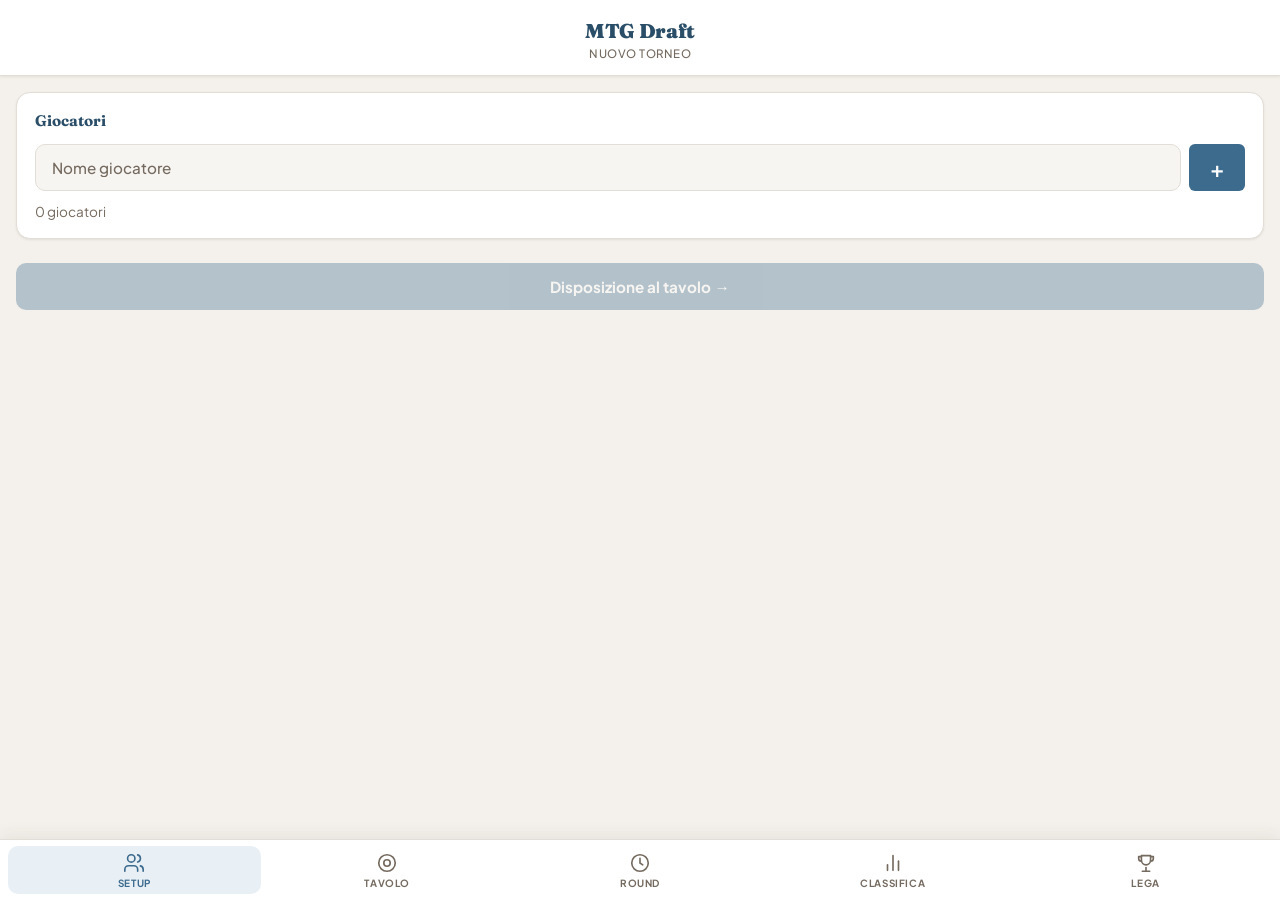
<file: index.html>
<!DOCTYPE html>
<html lang="it">
<head>
<meta charset="UTF-8">
<meta name="viewport" content="width=device-width, initial-scale=1.0, viewport-fit=cover">
<title>MTG Draft Swiss</title>
<link rel="manifest" href="manifest.json">
<meta name="theme-color" content="#3d6b8e">
<meta name="apple-mobile-web-app-capable" content="yes">
<meta name="apple-mobile-web-app-status-bar-style" content="default">
<meta name="apple-mobile-web-app-title" content="MTG Draft">
<link rel="apple-touch-icon" href="icon-192.png">
<link rel="icon" type="image/svg+xml" href="icon.svg">
<link rel="stylesheet" href="css/app.css">
</head>
<body>

<div class="header">
  <h1>MTG Draft</h1>
  <div class="header-sub" id="headerSub">Nuovo torneo</div>
</div>

<div class="nav">
  <button class="nav-btn active" data-tab="setup"><svg viewBox="0 0 24 24" aria-hidden="true"><path d="M16 21v-2a4 4 0 0 0-4-4H6a4 4 0 0 0-4 4v2"/><circle cx="9" cy="7" r="4"/><path d="M22 21v-2a4 4 0 0 0-3-3.87"/><path d="M16 3.13a4 4 0 0 1 0 7.75"/></svg>Setup</button>
  <button class="nav-btn" data-tab="draft"><svg viewBox="0 0 24 24" aria-hidden="true"><circle cx="12" cy="12" r="9"/><circle cx="12" cy="12" r="3.5"/></svg>Tavolo</button>
  <button class="nav-btn" data-tab="round"><svg viewBox="0 0 24 24" aria-hidden="true"><circle cx="12" cy="12" r="9"/><path d="M12 7v5l3 2"/></svg>Round</button>
  <button class="nav-btn" data-tab="standings"><svg viewBox="0 0 24 24" aria-hidden="true"><path d="M18 20V10"/><path d="M12 20V4"/><path d="M6 20v-6"/></svg>Classifica</button>
  <button class="nav-btn" data-tab="league"><svg viewBox="0 0 24 24" aria-hidden="true"><path d="M8 21h8"/><path d="M12 17v4"/><path d="M7 4h10v5a5 5 0 0 1-10 0V4z"/><path d="M17 5h3v2a3 3 0 0 1-3 3"/><path d="M7 5H4v2a3 3 0 0 0 3 3"/></svg>Lega</button>
</div>

<div class="status hidden" id="statusBar"></div>

<!-- Torneo in diretta da un altro telefono: sopra tutte le schermate -->
<div class="live-strip" id="liveBanner"></div>

<!-- SETUP -->
<div class="screen active" id="screen-setup">
  <div id="setupState"></div>
  <div class="card">
    <div class="card-title">Giocatori</div>
    <div style="display:flex;gap:8px;" id="addPlayerRow">
      <input type="text" id="playerInput" placeholder="Nome giocatore" autocomplete="off" maxlength="40" aria-label="Nome giocatore" />
      <button class="btn btn-primary btn-sm btn-add" onclick="addPlayer()" aria-label="Aggiungi giocatore">+</button>
    </div>
    <div id="rosterChips"></div>
    <div id="playerList" class="mt"></div>
    <div class="mt text-sm text-dim" id="playerCount">0 giocatori</div>
  </div>
  <button class="btn btn-primary mt" id="goToSeatingBtn" onclick="goToSeating()" disabled>Disposizione al tavolo →</button>
</div>

<!-- DRAFT -->
<div class="screen" id="screen-draft">
  <div class="card">
    <div class="flex-between mb">
      <div class="card-title" style="margin:0;">Ordine al tavolo</div>
      <button class="btn btn-secondary btn-sm" id="reshuffleBtn" onclick="reshuffleDraft()">Rimescola</button>
    </div>
    <div class="text-xs text-dim mb" id="seatHint">Usa le frecce per spostare i giocatori. Al round 1 si scontrano i lati opposti.</div>
    <div id="seatList"></div>
  </div>
  <div class="card" style="overflow:visible;">
    <div class="card-title">Vista tavolo</div>
    <div id="draftVisual"></div>
  </div>
  <div class="card">
    <div class="card-title" id="previewTitle">Accoppiamenti Round 1</div>
    <div id="pairingPreview"></div>
  </div>
  <button class="btn btn-primary mt" id="startBtn" onclick="handleStart()">Inizia torneo</button>
</div>

<!-- ROUND -->
<div class="screen" id="screen-round">
  <div id="roundContent" class="swipe-area"></div>
</div>

<!-- STANDINGS -->
<div class="screen" id="screen-standings">
  <div id="standingsContent"></div>
</div>

<!-- LEGA -->
<div class="screen" id="screen-league">
  <div id="leagueContent"></div>
  <input type="file" id="importFile" accept="application/json,.json" class="hidden" onchange="importLeagueFile(this)">
</div>

<!-- MODAL -->
<div class="modal-overlay" id="modal">
  <div class="modal" role="dialog" aria-modal="true" aria-labelledby="modalTitle" aria-describedby="modalText">
    <h3 id="modalTitle"></h3>
    <p id="modalText"></p>
    <div id="modalBody"></div>
    <div class="btn-row" id="modalButtons">
      <button class="btn btn-secondary btn-sm" onclick="closeModal()">Annulla</button>
      <button class="btn btn-danger btn-sm" id="modalConfirm">Conferma</button>
    </div>
  </div>
</div>

<!-- ANNOUNCE PAIRINGS -->
<div class="announce-overlay" id="announceOverlay" role="dialog" aria-modal="true" aria-label="Annuncio accoppiamenti">
  <div id="announceContent"></div>
  <div class="announce-actions">
    <button class="btn btn-sm" onclick="copyPairings()">📋 Copia</button>
    <button class="btn btn-sm" onclick="closeAnnounce()">Chiudi</button>
  </div>
</div>

<!-- APP APERTA IN UN'ALTRA FINESTRA (main.js) -->
<div class="modal-overlay instance-overlay" id="instanceOverlay">
  <div class="modal" role="alertdialog" aria-modal="true" aria-labelledby="instanceTitle" aria-describedby="instanceText">
    <h3 id="instanceTitle">App aperta in un'altra finestra</h3>
    <p id="instanceText">L'app è stata aperta altrove su questo telefono (un'altra scheda, il browser o l'app installata). Per non sovrascrivere i dati, qui si ferma.</p>
    <button class="btn btn-primary" onclick="reloadApp()">Usa qui</button>
  </div>
</div>

<!-- UPDATE BANNER -->
<div class="update-banner" id="updateBanner">
  <span>Nuova versione disponibile</span>
  <button onclick="reloadApp()">Aggiorna</button>
</div>

<div class="toast" id="toast" role="status" aria-live="polite"></div>

<script src="js/config.js"></script>
<script src="js/tournament.js"></script>
<script src="js/league.js"></script>
<script src="js/sync.js"></script>
<script src="js/league-ui.js"></script>
<script src="js/live.js"></script>
<script src="js/admin.js"></script>
<script src="js/main.js"></script>
</body>
</html>
</file>
<file: css/app.css>
@font-face {
  font-family: 'Plus Jakarta Sans';
  font-style: normal;
  font-weight: 200 800;
  font-display: swap;
  src: url('../fonts/plus-jakarta-sans.woff2') format('woff2');
}
@font-face {
  font-family: 'Fraunces';
  font-style: normal;
  font-weight: 100 900;
  font-display: swap;
  src: url('../fonts/fraunces.woff2') format('woff2');
}
:root {
  --bg: #f4f1ec;
  --bg-warm: #ebe7e0;
  --bg-card: #ffffff;
  --bg-input: #f7f5f2;
  --border: #e2ddd6;
  --border-focus: #b8b0a4;
  --shadow-sm: 0 1px 3px rgba(60,50,40,0.06), 0 1px 2px rgba(60,50,40,0.04);
  --shadow-md: 0 4px 12px rgba(60,50,40,0.08), 0 2px 4px rgba(60,50,40,0.04);
  --shadow-lg: 0 8px 24px rgba(60,50,40,0.1);

  --text: #2c2520;
  --text-mid: #6b6058;
  --text-dim: #756a5f;
  --text-bright: #1a1510;

  --accent: #3d6b8e;
  --accent-light: #e8f0f6;
  --accent-dark: #2a4d68;

  --warm: #c4793c;
  --warm-light: #faf0e6;
  --warm-bg: #f0dcc8;

  --green: #3a8a5c;
  --green-light: #e6f5ec;
  --red: #c0453a;
  --red-light: #fce8e6;

  --radius: 14px;
  --radius-sm: 10px;
  --radius-xs: 6px;
}
* { margin: 0; padding: 0; box-sizing: border-box; -webkit-tap-highlight-color: transparent; }
button, select, input { touch-action: manipulation; }
body {
  font-family: 'Plus Jakarta Sans', -apple-system, sans-serif;
  background: var(--bg);
  color: var(--text);
  min-height: 100dvh;
  overflow-x: hidden;
  -webkit-font-smoothing: antialiased;
}

/* ── Header ── */
.header {
  background: var(--bg-card);
  border-bottom: 1px solid var(--border);
  padding: calc(18px + env(safe-area-inset-top, 0px)) 20px 14px;
  text-align: center;
  position: sticky; top: 0; z-index: 100;
  box-shadow: var(--shadow-sm);
}
.header h1 {
  font-family: 'Fraunces', serif;
  font-weight: 900;
  font-size: 1.25rem;
  color: var(--accent-dark);
  letter-spacing: -0.3px;
}
.header-sub {
  font-size: 0.72rem;
  color: var(--text-dim);
  margin-top: 3px;
  font-weight: 500;
  letter-spacing: 0.5px;
  text-transform: uppercase;
}

/* ── Nav (bottom bar) ── */
.nav {
  display: flex;
  position: fixed; bottom: 0; left: 0; right: 0; z-index: 150;
  background: var(--bg-card);
  border-top: 1px solid var(--border);
  padding: 6px 8px calc(6px + env(safe-area-inset-bottom, 0px));
  box-shadow: 0 -4px 16px rgba(60,50,40,0.07);
}
.nav-btn {
  flex: 1; padding: 6px 4px 4px;
  display: flex; flex-direction: column; align-items: center; gap: 3px;
  background: none; border: none;
  color: var(--text-dim);
  font-family: 'Plus Jakarta Sans', sans-serif;
  font-size: 0.62rem; font-weight: 700;
  text-transform: uppercase; letter-spacing: 0.6px;
  cursor: pointer; border-radius: var(--radius-sm);
  transition: color 0.25s, background 0.25s;
  min-height: 48px;
}
.nav-btn svg { width: 22px; height: 22px; stroke: currentColor; fill: none; stroke-width: 1.8; stroke-linecap: round; stroke-linejoin: round; }
.nav-btn.active { color: var(--accent); background: var(--accent-light); }
.nav-btn:active { transform: scale(0.95); }

/* ── Screens ── */
.screen {
  display: none; padding: 16px;
  padding-bottom: calc(96px + env(safe-area-inset-bottom, 0px));
  animation: screenIn 0.3s ease;
}
.screen.active { display: block; }
@keyframes screenIn {
  from { opacity: 0; transform: translateY(6px); }
  to { opacity: 1; transform: translateY(0); }
}

/* ── Cards ── */
.card {
  background: var(--bg-card);
  border: 1px solid var(--border);
  border-radius: var(--radius);
  padding: 18px;
  margin-bottom: 12px;
  box-shadow: var(--shadow-sm);
  animation: cardIn 0.35s ease;
}
@keyframes cardIn {
  from { opacity: 0; transform: translateY(10px) scale(0.98); }
  to { opacity: 1; transform: translateY(0) scale(1); }
}
.card-title {
  font-family: 'Fraunces', serif;
  font-weight: 700;
  font-size: 0.95rem;
  color: var(--accent-dark);
  margin-bottom: 14px;
}

/* ── Buttons ── */
.btn {
  display: inline-flex; align-items: center; justify-content: center; gap: 8px;
  padding: 14px 24px; border: none; border-radius: var(--radius-sm);
  font-family: 'Plus Jakarta Sans', sans-serif;
  font-size: 0.95rem; font-weight: 700;
  cursor: pointer;
  transition: all 0.2s cubic-bezier(0.2,0,0,1);
  width: 100%; touch-action: manipulation;
  position: relative; overflow: hidden;
}
.btn::after {
  content: ''; position: absolute; inset: 0;
  background: rgba(255,255,255,0); transition: background 0.2s;
}
.btn:active::after { background: rgba(0,0,0,0.08); }
.btn:active { transform: scale(0.975); }
.btn-primary { background: var(--accent); color: #fff; }
.btn-primary:disabled { opacity: 0.35; cursor: not-allowed; transform: none; }
.btn-danger { background: var(--red); color: #fff; }
.btn-secondary { background: var(--bg-input); color: var(--text); border: 1px solid var(--border); }
.btn-secondary:disabled { opacity: 0.35; cursor: default; transform: none; }
.btn-sm { padding: 8px 14px; font-size: 0.82rem; width: auto; border-radius: var(--radius-xs); min-height: 44px; }
.btn-row { display: flex; gap: 8px; margin-top: 12px; }
.btn-add { width: auto; min-width: 56px; font-size: 1.4rem; font-weight: 600; }
.btn-row .btn { flex: 1; }

/* ── Inputs ── */
input[type="text"], input[type="url"], input[type="password"] {
  width: 100%; padding: 13px 16px;
  background: var(--bg-input); border: 1.5px solid var(--border);
  border-radius: var(--radius-sm); color: var(--text);
  font-family: 'Plus Jakarta Sans', sans-serif; font-size: 0.95rem; font-weight: 500;
  outline: none; transition: border-color 0.2s, box-shadow 0.2s;
}
input:focus { border-color: var(--accent); box-shadow: 0 0 0 3px var(--accent-light); }
input::placeholder { color: var(--text-dim); }

/* ── Player list ── */
.player-item {
  display: flex; align-items: center;
  padding: 11px 14px; gap: 12px;
  border-radius: var(--radius-sm);
  transition: background 0.15s;
}
.player-item:not(:last-child) { border-bottom: 1px solid var(--border); }
.player-num {
  font-size: 0.75rem; font-weight: 700; color: var(--text-dim);
  min-width: 22px; text-align: center;
}
.player-name { flex: 1; font-weight: 600; font-size: 0.95rem; min-width: 0; overflow: hidden; text-overflow: ellipsis; white-space: nowrap; }
.player-remove {
  background: var(--red-light); border: none; color: var(--red);
  font-size: 1rem; cursor: pointer; line-height: 1;
  border-radius: var(--radius-xs); font-weight: 700;
  transition: all 0.15s;
  min-width: 44px; min-height: 44px;
  display: inline-flex; align-items: center; justify-content: center;
  padding: 0 12px;
}
.player-remove:active { background: var(--red); color: #fff; }
/* Neutro finché non lo tocchi: otto riquadri rossi in fila pesavano più dei nomi */
.player-remove { background: transparent; color: var(--text-dim); }
.player-remove:hover { background: var(--red-light); color: var(--red); }
/* Torneo avviato: la lista giocatori resta visibile ma non si tocca */
.player-remove:disabled { display: none; }

/* ── Seat list ── */
.seat-item {
  display: flex; align-items: center;
  padding: 10px 12px; gap: 10px;
  border-radius: var(--radius-sm);
}
.seat-item:not(:last-child) { border-bottom: 1px solid var(--border); }
.seat-num {
  width: 30px; height: 30px; border-radius: 50%;
  background: var(--accent); color: #fff;
  font-weight: 800; font-size: 0.8rem;
  display: flex; align-items: center; justify-content: center; flex-shrink: 0;
}
.seat-name { flex: 1; font-weight: 600; font-size: 0.95rem; min-width: 0; overflow: hidden; text-overflow: ellipsis; white-space: nowrap; }
.seat-arrows { display: flex; gap: 6px; }
.seat-arrow-btn {
  background: var(--bg-input); border: 1px solid var(--border);
  color: var(--text-mid); min-width: 44px; min-height: 44px;
  border-radius: var(--radius-xs); cursor: pointer; font-size: 0.85rem;
  display: flex; align-items: center; justify-content: center;
  font-weight: 700; transition: all 0.15s;
}
.seat-arrow-btn:active { background: var(--accent); color: #fff; border-color: var(--accent); }
.seat-arrow-btn:disabled { opacity: 0.15; cursor: default; }

/* ── Draft visual ── */
.draft-table { position: relative; margin: 16px auto; overflow: visible; }
.draft-seat { position: absolute; width: 80px; text-align: center; transform: translate(-50%, -50%); }
.draft-seat-num {
  width: 32px; height: 32px; border-radius: 50%;
  background: var(--accent); color: #fff;
  font-weight: 800; font-size: 0.8rem;
  display: inline-flex; align-items: center; justify-content: center;
  margin-bottom: 4px; box-shadow: var(--shadow-sm);
}
.draft-seat-name { font-size: 0.73rem; color: var(--text); line-height: 1.25; word-break: break-word; font-weight: 600; }
.draft-table-center {
  position: absolute; top: 50%; left: 50%;
  transform: translate(-50%, -50%);
  width: 68px; height: 68px; border-radius: 50%;
  border: 2px dashed var(--border);
  display: flex; align-items: center; justify-content: center;
  font-size: 0.6rem; color: var(--text-dim); font-weight: 700;
  text-transform: uppercase; letter-spacing: 1.5px;
}

/* Tavolo lungo (molti giocatori): due file di posti ai lati, nomi verso l'esterno */
.long-table { display: grid; grid-template-columns: minmax(0, 1fr) 28px minmax(0, 1fr); column-gap: 6px; row-gap: 6px; margin: 8px 0; }
.long-table-top {
  grid-column: 2; border: 2px dashed var(--border); border-radius: var(--radius-sm);
  display: flex; align-items: center; justify-content: center;
  writing-mode: vertical-rl; font-size: 0.6rem; color: var(--text-dim); font-weight: 700;
  text-transform: uppercase; letter-spacing: 1.5px;
}
.lt-seat { display: flex; align-items: center; gap: 6px; min-height: 34px; min-width: 0; }
.lt-seat.left { grid-column: 1; flex-direction: row-reverse; text-align: right; }
.lt-seat.right { grid-column: 3; }
.lt-seat .draft-seat-num { margin-bottom: 0; flex: none; }
.lt-name { font-size: 0.73rem; font-weight: 600; line-height: 1.25; min-width: 0; overflow-wrap: break-word; }

/* ── Pairing preview ── */
.vs-line { display: flex; align-items: center; gap: 10px; padding: 5px 0; }
.vs-label {
  color: var(--accent); font-weight: 800; font-size: 0.7rem;
  min-width: 22px; text-align: center;
  background: var(--accent-light); padding: 2px 6px; border-radius: var(--radius-xs);
}
.vs-names { color: var(--text); font-weight: 600; font-size: 0.88rem; }

/* ── Match cards ── */
.match-card {
  background: var(--bg-card); border: 1.5px solid var(--border);
  border-radius: var(--radius); margin-bottom: 10px; overflow: hidden;
  box-shadow: var(--shadow-sm);
  transition: border-color 0.4s, box-shadow 0.4s, transform 0.2s;
}
.match-card.bye { background: var(--warm-light); border-color: var(--warm-bg); opacity: 0.85; }
.match-card.rest { background: var(--bg-input); border-style: dashed; opacity: 0.6; }
.match-card.forfeit { background: var(--red-light); border-color: #e8c4c1; opacity: 0.7; }
.match-card.flash-scored {
  animation: flashScore 1.2s ease forwards;
}
@keyframes flashScore {
  0% { border-color: var(--green); box-shadow: 0 0 20px rgba(58,138,92,0.2); transform: scale(1.01); }
  100% { border-color: var(--border); box-shadow: var(--shadow-sm); transform: scale(1); }
}
.match-header {
  display: flex; justify-content: space-between; align-items: center;
  padding: 10px 16px;
  background: var(--bg-input);
  font-size: 0.72rem; color: var(--text-dim);
  font-weight: 700; text-transform: uppercase; letter-spacing: 0.8px;
  border-bottom: 1px solid var(--border);
}
.match-status-done { color: var(--green); }
.match-status-forfeit { color: var(--red); }
.match-players { display: flex; align-items: center; padding: 14px 16px; gap: 10px; }
.match-player {
  flex: 1; text-align: center; font-weight: 700; font-size: 0.95rem;
  transition: color 0.3s;
}
.match-player.winner { color: var(--accent-dark); }
.match-player.winner::after { content: " ✓"; color: var(--green); }
.match-player.loser { color: var(--text-dim); font-weight: 600; }
.match-player.dropped { color: var(--text-dim); text-decoration: line-through; }
.match-vs {
  font-size: 0.65rem; color: var(--text-dim); font-weight: 800;
  text-transform: uppercase; letter-spacing: 1px;
  background: var(--bg-input); padding: 4px 8px; border-radius: var(--radius-xs);
}
.match-score-btns {
  display: flex; gap: 7px; padding: 4px 16px 14px;
  flex-wrap: wrap; justify-content: center;
}
.score-btn {
  padding: 11px 14px; background: var(--bg-input);
  border: 1.5px solid var(--border); border-radius: var(--radius-sm);
  color: var(--text); font-family: 'Plus Jakarta Sans', sans-serif;
  font-size: 0.88rem; font-weight: 700; cursor: pointer;
  transition: all 0.15s; min-width: 50px; text-align: center;
}
.score-btn:active { transform: scale(0.93); background: var(--accent-light); border-color: var(--accent); }
.score-btn.draw-btn { font-size: 0.78rem; color: var(--text-dim); border-style: dashed; }
/* I quattro risultati più ID su una riga: altrimenti ID va a capo da solo */
.match-score-btns.main { flex-wrap: nowrap; gap: 6px; }
.match-score-btns.main .score-btn { flex: 1 1 0; min-width: 0; padding-left: 2px; padding-right: 2px; }
.drop-row { display: flex; gap: 8px; }
.drop-more > summary { list-style: none; cursor: pointer; min-height: 40px; display: flex; align-items: center; justify-content: center; font-size: 0.8rem; font-weight: 600; color: var(--text-dim); }
.drop-more > summary::-webkit-details-marker { display: none; }
.drop-more > summary::after { content: ' \25BE'; margin-left: 6px; font-size: 0.7rem; }
.drop-more[open] > summary::after { content: ' \25B4'; }
.drop-more > summary:focus-visible { outline: 2px solid var(--accent); outline-offset: 2px; border-radius: var(--radius-xs); }
/* Setup e Round: stato del torneo con le azioni (Nuovo torneo, Vai al round) */
.setup-state { border-color: var(--accent); }
.drop-row select { flex: 1; min-width: 0; }
.drop-row .btn { flex: none; }
.more-results { margin: 0 16px 10px; }
.more-results > summary {
  display: flex; align-items: center; justify-content: center;
  min-height: 44px; padding: 6px 8px;
  font-size: 0.78rem; font-weight: 600; color: var(--text-dim);
  cursor: pointer; list-style: none; user-select: none;
  border-top: 1px dashed var(--border);
}
.more-results > summary::-webkit-details-marker { display: none; }
.more-results > summary::after { content: ' \25BE'; margin-left: 6px; font-size: 0.7rem; }
.more-results[open] > summary::after { content: ' \25B4'; }
.more-results > summary:focus-visible { outline: 2px solid var(--accent); outline-offset: 2px; border-radius: var(--radius-xs); }
.more-results .match-score-btns { padding-top: 4px; }
.score-info-btn {
  background: none; border: 1px solid var(--border); cursor: pointer;
  color: var(--text-dim); font-size: 0.85rem; font-weight: 700;
  padding: 0; margin-left: 8px;
  border-radius: 50%; display: inline-flex;
  align-items: center; justify-content: center;
  width: 22px; height: 22px; line-height: 1;
}
.score-info-btn:active { background: var(--accent-light); color: var(--accent-dark); border-color: var(--accent); }
.score-info-btn:focus-visible { outline: 2px solid var(--accent); outline-offset: 2px; }
.score-btn.win-btn {
  flex: 1; padding: 14px 10px; font-size: 0.95rem;
  background: var(--accent-light); border-color: var(--accent);
  color: var(--accent-dark);
}
.score-btn.win-btn:active { background: var(--accent); color: #fff; }
.match-result-display {
  text-align: center; padding: 10px 16px 14px;
  font-size: 1.05rem; font-weight: 800; color: var(--accent-dark);
  cursor: pointer; transition: opacity 0.15s;
}
.match-result-display:active { opacity: 0.6; }
.match-result-display span {
  font-size: 0.68rem; color: var(--text-dim); display: block;
  font-weight: 500; margin-top: 2px;
}

/* ── Timer ── */
.timer-display {
  font-family: 'Fraunces', serif; font-weight: 900;
  font-size: 2.2rem; color: var(--text-bright);
  letter-spacing: 1px; margin: 6px 0;
  transition: color 0.3s;
}
.timer-display.warning { color: var(--red); animation: timerPulse 1.2s infinite; }
@keyframes timerPulse { 0%,100% { opacity: 1; } 50% { opacity: 0.5; } }

/* ── Standings ── */
.standings-table { width: 100%; border-collapse: collapse; font-size: 0.82rem; }
.standings-table th {
  text-align: left; padding: 10px 5px;
  border-bottom: 2px solid var(--accent);
  color: var(--accent-dark); font-size: 0.68rem; font-weight: 800;
  text-transform: uppercase; letter-spacing: 0.8px; white-space: nowrap;
}
.standings-table td {
  padding: 10px 5px; border-bottom: 1px solid var(--border); vertical-align: middle; white-space: nowrap;
}
.standings-table.swiss-table { font-size: 0.75rem; }
.standings-table.swiss-table th { padding: 8px 4px; font-size: 0.62rem; letter-spacing: 0.5px; }
.standings-table.swiss-table td { padding: 9px 4px; white-space: nowrap; }
.standings-table tbody tr {
  transition: background 0.15s; cursor: pointer;
}
.standings-table tbody tr:active { background: var(--accent-light); }
.standings-table tr.dropped td { color: var(--text-dim); text-decoration: line-through; }
.standings-rank { font-weight: 800; color: var(--accent); font-size: 0.9rem; }
.standings-name { font-weight: 700; }
/* Nomi lunghi: la colonna nome prende lo spazio rimasto e si tronca, così record, Pts e Δ restano sempre visibili */
.standings-table td.standings-name { width: 100%; max-width: 0; overflow: hidden; text-overflow: ellipsis; }
.standings-table td.detail-cell { white-space: normal; }
.standings-record { font-weight: 800; color: var(--text-bright); }

/* ── Player detail ── */
.player-detail {
  background: var(--bg-input); padding: 10px 14px;
  border-top: 1px solid var(--border);
  animation: detailIn 0.25s ease;
}
@keyframes detailIn { from { opacity: 0; max-height: 0; } to { opacity: 1; max-height: 400px; } }
.player-detail-match {
  display: flex; justify-content: space-between;
  padding: 6px 0; font-size: 0.8rem;
  border-bottom: 1px solid var(--border);
}
.player-detail-match:last-child { border-bottom: none; }

/* ── Status ── */
.status {
  padding: 10px 16px; text-align: center;
  font-size: 0.8rem; font-weight: 700;
  letter-spacing: 0.3px;
  border-bottom: 1px solid var(--border);
}
.status-active { background: var(--green-light); color: var(--green); }
.status-ended { background: var(--warm-light); color: var(--warm); }

/* ── Modal ── */
.modal-overlay {
  display: none; position: fixed;
  top: 0; left: 0; right: 0; bottom: 0;
  background: rgba(44,37,32,0.4);
  backdrop-filter: blur(6px); -webkit-backdrop-filter: blur(6px);
  z-index: 200;
  align-items: center; justify-content: center; padding: 20px;
  animation: modalBgIn 0.25s ease;
}
@keyframes modalBgIn { from { opacity: 0; } to { opacity: 1; } }
.modal-overlay.active { display: flex; }
/* Sopra tutto, anche annuncio e coriandoli: questa finestra è ferma */
.instance-overlay { z-index: 600; }
.modal {
  background: var(--bg-card); border: 1px solid var(--border);
  border-radius: var(--radius); padding: 28px;
  max-width: 360px; width: 100%;
  max-height: calc(100dvh - 40px); overflow-y: auto; overscroll-behavior: contain;
  box-shadow: var(--shadow-lg);
  animation: modalIn 0.3s cubic-bezier(0.2,0,0,1);
}
@keyframes modalIn { from { opacity: 0; transform: scale(0.92) translateY(10px); } to { opacity: 1; transform: scale(1) translateY(0); } }
.modal h3 { font-family: 'Fraunces', serif; font-weight: 700; color: var(--accent-dark); margin-bottom: 10px; font-size: 1.05rem; }
.modal p { font-size: 0.88rem; color: var(--text-mid); margin-bottom: 18px; line-height: 1.5; }

.mode-choice-btn {
  padding: 16px; background: var(--bg-input); border: 1.5px solid var(--border);
  border-radius: var(--radius-sm); color: var(--text);
  font-family: 'Plus Jakarta Sans', sans-serif; cursor: pointer;
  width: 100%; text-align: left; margin-bottom: 8px;
  transition: all 0.2s;
}
.mode-choice-btn:active { border-color: var(--accent); background: var(--accent-light); transform: scale(0.98); }
.mode-choice-btn strong { display: block; font-size: 0.95rem; margin-bottom: 4px; color: var(--text-bright); font-weight: 700; }
.mode-choice-btn .desc { font-size: 0.78rem; color: var(--text-dim); }

/* ── Mode badge ── */
.mode-badge {
  display: inline-block; padding: 3px 8px; border-radius: var(--radius-xs);
  font-size: 0.6rem; font-weight: 800; text-transform: uppercase;
  letter-spacing: 0.8px; margin-left: 6px; vertical-align: middle;
  font-family: 'Plus Jakarta Sans', sans-serif; /* dentro i titoli non deve prendere il serif */
}
.mode-badge.swiss { background: var(--accent-light); color: var(--accent-dark); }
.mode-badge.rr { background: var(--warm-light); color: var(--warm); }

/* ── Share ── */
.share-btn {
  background: var(--accent); color: #fff; border: none;
  border-radius: var(--radius-sm); padding: 13px 20px;
  font-family: 'Plus Jakarta Sans', sans-serif;
  font-size: 0.9rem; font-weight: 700; cursor: pointer;
  width: 100%; display: flex; align-items: center; justify-content: center; gap: 8px;
  margin-top: 10px; transition: all 0.15s;
}
.share-btn:active { transform: scale(0.97); }

/* ── Utilities ── */
.mt { margin-top: 12px; } .mb { margin-bottom: 12px; }
.text-center { text-align: center; } .text-dim { color: var(--text-dim); }
.text-sm { font-size: 0.85rem; } .text-xs { font-size: 0.75rem; }
.hidden { display: none !important; }
.flex-between { display: flex; justify-content: space-between; align-items: center; }

/* ── Round sticky bar ── */
:root { --header-h: 72px; }
.round-sticky {
  position: sticky; top: var(--header-h); z-index: 90;
  margin: -16px -16px 12px; padding: 9px 16px;
  background: var(--bg-card);
  border-bottom: 1px solid var(--border);
  display: flex; align-items: center; gap: 10px;
  box-shadow: var(--shadow-sm);
}
.round-sticky .timer-display { font-size: 1.3rem; margin: 0; letter-spacing: 0.5px; }
.rs-btn {
  min-width: 44px; min-height: 44px; border-radius: var(--radius-xs);
  border: 1px solid var(--border); background: var(--bg-input);
  color: var(--text-mid); font-size: 1rem; cursor: pointer;
  display: inline-flex; align-items: center; justify-content: center;
  transition: all 0.15s;
}
.rs-btn:active { background: var(--accent-light); color: var(--accent-dark); border-color: var(--accent); }
.rs-progress { margin-left: auto; font-size: 0.75rem; font-weight: 700; color: var(--text-dim); text-align: right; line-height: 1.35; }
.rs-progress .done { color: var(--green); }
.rs-progress .pending { color: var(--warm); }

/* ── Announce pairings ── */
.announce-overlay {
  display: none; position: fixed; inset: 0; z-index: 400;
  background: var(--accent-dark); color: #fff;
  padding: calc(24px + env(safe-area-inset-top, 0px)) 20px calc(28px + env(safe-area-inset-bottom, 0px));
  overflow-y: auto;
}
.announce-overlay.active { display: block; animation: modalBgIn 0.25s ease; }
.announce-title { font-family: 'Fraunces', serif; font-weight: 900; font-size: 1.5rem; text-align: center; }
.announce-sub { text-align: center; font-size: 0.72rem; letter-spacing: 1.5px; text-transform: uppercase; opacity: 0.7; margin: 4px 0 22px; font-weight: 700; }
.announce-match {
  background: rgba(255,255,255,0.09); border-radius: var(--radius);
  padding: 16px 14px; margin-bottom: 12px; text-align: center;
}
.announce-table { font-size: 0.66rem; text-transform: uppercase; letter-spacing: 1.5px; opacity: 0.65; font-weight: 800; margin-bottom: 8px; }
.announce-names { font-family: 'Fraunces', serif; font-size: 1.45rem; font-weight: 700; line-height: 1.3; word-break: break-word; }
.announce-vs { display: block; font-size: 0.7rem; opacity: 0.55; font-weight: 700; margin: 3px 0; letter-spacing: 3px; text-transform: uppercase; }
.announce-actions { display: flex; gap: 8px; margin-top: 20px; }
.announce-actions .btn { flex: 1; background: rgba(255,255,255,0.14); color: #fff; }

/* ── Podium ── */
.podium-wrap { display: flex; align-items: flex-end; justify-content: center; gap: 10px; padding-top: 8px; }
.podium-step { flex: 1; min-width: 0; max-width: 110px; text-align: center; }
.podium-medal { font-size: 1.8rem; line-height: 1; }
.podium-step.first .podium-medal { font-size: 2.4rem; }
/* Sui telefoni stretti il testo si riduce invece di spezzare i nomi a metà parola */
.podium-name { font-weight: 800; font-size: clamp(0.72rem, 3.5vw, 0.85rem); margin: 8px 0; overflow-wrap: break-word; hyphens: auto; line-height: 1.25; }
.podium-step.first .podium-name { font-size: clamp(0.8rem, 4vw, 0.95rem); }
.podium-block {
  border-radius: 10px 10px 0 0; font-family: 'Fraunces', serif; font-weight: 900;
  color: rgba(255,255,255,0.9); display: flex; align-items: flex-end; justify-content: center;
  padding-bottom: 8px; font-size: 1.25rem;
}
.podium-step.first .podium-block { height: 88px; background: var(--accent); }
.podium-step.second .podium-block { height: 60px; background: #8aa3b8; }
.podium-step.third .podium-block { height: 44px; background: var(--warm); }

.confetti-piece {
  position: fixed; top: -14px; width: 8px; height: 14px;
  z-index: 500; pointer-events: none; border-radius: 2px;
  animation: confettiFall linear forwards;
}
@keyframes confettiFall { to { transform: translateY(108vh) rotate(720deg); } }

/* ── Standings extra ── */
.standings-table tbody tr.top3 > td { background: rgba(61,107,142,0.055); }
.standings-delta { font-size: 0.68rem; font-weight: 800; white-space: nowrap; }
.standings-delta.up { color: var(--green); }
.standings-delta.down { color: var(--red); }
.standings-delta.flat { color: var(--text-dim); font-weight: 600; }
.player-detail-tb {
  font-size: 0.73rem; color: var(--text-dim); padding-top: 9px;
  font-weight: 600; letter-spacing: 0.2px; line-height: 1.6;
}

/* ── Update banner ── */
.update-banner {
  position: fixed; left: 16px; right: 16px;
  bottom: calc(78px + env(safe-area-inset-bottom, 0px));
  z-index: 250; background: var(--text-bright); color: #fff;
  border-radius: var(--radius); padding: 10px 10px 10px 16px;
  display: none; align-items: center; gap: 12px;
  box-shadow: var(--shadow-lg); font-size: 0.85rem; font-weight: 600;
}
.update-banner.show { display: flex; animation: cardIn 0.3s ease; }
.update-banner button {
  margin-left: auto; background: var(--accent); border: none; color: #fff;
  font-weight: 700; padding: 0 16px; border-radius: var(--radius-xs);
  font-family: inherit; font-size: 0.82rem; cursor: pointer; min-height: 42px;
}

/* ── Toast ── */
.toast {
  position: fixed; bottom: calc(84px + env(safe-area-inset-bottom, 0px)); left: 50%;
  transform: translateX(-50%) translateY(160px);
  background: var(--text-bright); color: #fff;
  padding: 12px 24px;
  border-radius: 24px; font-size: 0.88rem; font-weight: 600;
  z-index: 300;
  width: max-content; max-width: calc(100vw - 32px); text-align: center; line-height: 1.35;
  visibility: hidden;
  transition: transform 0.35s cubic-bezier(0.2,0,0,1), visibility 0s linear 0.35s;
  pointer-events: none;
  box-shadow: var(--shadow-lg);
}
.toast.show { transform: translateX(-50%) translateY(0); visibility: visible; transition-delay: 0s; }

.swipe-area { touch-action: pan-y; }

select {
  width: 100%; padding: 13px 16px;
  background: var(--bg-input); border: 1.5px solid var(--border);
  border-radius: var(--radius-sm); color: var(--text);
  font-family: 'Plus Jakarta Sans', sans-serif;
  font-size: 0.95rem; font-weight: 500;
  appearance: none;
  background-image: url("data:image/svg+xml,%3Csvg xmlns='http://www.w3.org/2000/svg' width='12' height='8'%3E%3Cpath d='M1 1l5 5 5-5' stroke='%239c9388' stroke-width='2' fill='none'/%3E%3C/svg%3E");
  background-repeat: no-repeat;
  background-position: right 14px center;
}
.standings-table tbody tr:focus-visible, .match-result-display:focus-visible {
  outline: 2px solid var(--accent); outline-offset: -2px;
}
.btn:focus-visible, .score-btn:focus-visible, .nav-btn:focus-visible,
.seat-arrow-btn:focus-visible, .player-remove:focus-visible {
  outline: 2px solid var(--accent);
  outline-offset: 2px;
}

/* ── Lega ── */
.sr-only { position: absolute; width: 1px; height: 1px; overflow: hidden; clip: rect(0 0 0 0); white-space: nowrap; }
.league-tabs {
  display: flex; gap: 6px; overflow-x: auto; scrollbar-width: none;
  margin: 0 -16px 12px; padding: 2px 16px 4px;
}
.league-tabs::-webkit-scrollbar { display: none; }
.league-tab {
  flex: none; min-height: 40px; padding: 0 16px; border-radius: 100px;
  border: 1.5px solid var(--border); background: var(--bg-card); color: var(--text-mid);
  font-family: inherit; font-size: 0.82rem; font-weight: 700; cursor: pointer;
}
.league-tab.active { background: var(--accent); border-color: var(--accent); color: #fff; }
.league-tab:focus-visible { outline: 2px solid var(--accent); outline-offset: 2px; }
.empty-emoji { font-size: 2.4rem; margin-bottom: 8px; }
.season-sel { width: auto; padding: 8px 34px 8px 12px; font-size: 0.8rem; }

.who { display: inline-flex; align-items: center; gap: 6px; min-width: 0; max-width: 100%; }
.who-emoji { flex: none; }
.who-name { font-weight: 700; overflow: hidden; text-overflow: ellipsis; white-space: nowrap; }
.who-titles { font-size: 0.8em; letter-spacing: 1px; }
/* Come in classifica: la colonna nome prende lo spazio rimasto e si tronca, così la tabella non esce dalla card */
.league-table td:nth-child(2) { width: 100%; max-width: 0; overflow: hidden; }
.league-table td { white-space: nowrap; }
.league-table td { font-variant-numeric: tabular-nums; }
.spark { display: block; }

.history-item {
  display: flex; align-items: center; gap: 12px; width: 100%;
  padding: 11px 4px; background: none; border: none; border-bottom: 1px solid var(--border);
  font-family: inherit; color: var(--text); text-align: left; cursor: pointer; min-height: 56px;
}
.history-item:last-child { border-bottom: none; }
.history-item:active { background: var(--bg-input); }
.history-item:focus-visible { outline: 2px solid var(--accent); outline-offset: -2px; }
.history-date { flex: none; width: 58px; font-size: 0.75rem; font-weight: 700; color: var(--text-dim); }
.history-main { flex: 1; min-width: 0; }
.history-set { font-weight: 700; font-size: 0.9rem; overflow: hidden; text-overflow: ellipsis; white-space: nowrap; }
.history-chev { color: var(--text-dim); font-size: 1.3rem; }
.roster-emoji { font-size: 1.4rem; width: 32px; text-align: center; flex: none; }

/* Scontri diretti per giocatore: chip per scegliere, una riga per avversario con barra vinti / patte / persi */
.h2h-picks { display: flex; gap: 6px; overflow-x: auto; scrollbar-width: none; margin: -4px -16px 12px; padding: 2px 16px 4px; }
.h2h-picks::-webkit-scrollbar { display: none; }
.h2h-pick { min-height: 34px; padding: 0 12px; white-space: nowrap; font-size: 0.8rem; background: var(--bg); }
/* Diverso dai tab della Lega (pieni): qui si sceglie una persona, non una sezione */
.h2h-pick.active { background: var(--accent-light); border-color: var(--accent); color: var(--accent-dark); }
.h2h-vs { font-family: inherit; font-size: 0.78rem; font-weight: 600; color: var(--text-dim); }
.h2h-row { display: block; width: 100%; padding: 10px 2px; background: none; border: none; border-bottom: 1px solid var(--border); font-family: inherit; color: var(--text); text-align: left; cursor: pointer; }
.h2h-row:active { background: var(--bg-input); }
.h2h-row:focus-visible { outline: 2px solid var(--accent); outline-offset: -2px; }
.h2h-row-top { display: flex; align-items: center; gap: 10px; font-size: 0.88rem; }
.h2h-row-top .who { flex: 1; }
.h2h-row-top .history-chev { font-size: 1.1rem; line-height: 1; }
.h2h-rec { font-variant-numeric: tabular-nums; font-weight: 800; }
.h2h-rec.up { color: var(--accent); } .h2h-rec.down { color: var(--warm); } .h2h-rec.flat { color: var(--text-mid); }
.h2h-bar { display: flex; gap: 2px; height: 6px; margin-top: 7px; border-radius: 3px; overflow: hidden; }
.h2h-bar i { display: block; min-width: 4px; }
.h2h-bar .w { background: var(--accent); } .h2h-bar .d { background: var(--border-focus); } .h2h-bar .l { background: var(--warm); }
.h2h-res { flex: none; font-variant-numeric: tabular-nums; font-weight: 800; }
.h2h-res.W { color: var(--accent); } .h2h-res.L { color: var(--warm); } .h2h-res.D { color: var(--text-mid); }

/* Scontri diretti: scala divergente blu (vantaggio) / arancio (svantaggio), grigio = pari; il numero è sempre scritto */
/* position: relative contiene le etichette .sr-only (assolute), altrimenti allargano la pagina */
.h2h-wrap { position: relative; overflow-x: auto; margin: 0 -18px; padding: 0 18px; }
.h2h { border-collapse: separate; border-spacing: 2px; font-size: 0.72rem; }
.h2h th { font-weight: 700; color: var(--text-mid); padding: 4px; white-space: nowrap; }
.h2h thead th { font-size: 1rem; }
.h2h tbody th { text-align: left; position: sticky; left: 0; background: var(--bg-card); cursor: pointer; }
.h2h-cell { min-width: 38px; height: 34px; text-align: center; border-radius: 6px; font-weight: 800; color: var(--text-bright); font-variant-numeric: tabular-nums; }
.h2h-cell small { font-weight: 600; color: var(--text-mid); }
.h2h-none { color: var(--text-dim); background: var(--bg-input); font-weight: 600; }
.h2h-self { background: repeating-linear-gradient(135deg, var(--bg-input) 0 4px, var(--bg-card) 4px 8px); border-radius: 6px; }
.h2h-legend { display: flex; gap: 14px; flex-wrap: wrap; margin-top: 10px; }
.h2h-legend span { display: inline-flex; align-items: center; gap: 5px; }
.h2h-sw { display: inline-block; width: 12px; height: 12px; border-radius: 3px; }

/* Profilo */
.profile-head { display: flex; align-items: center; gap: 14px; }
.profile-emoji { font-size: 2.6rem; width: 60px; height: 60px; display: flex; align-items: center; justify-content: center; background: var(--accent-light); border-radius: 50%; flex: none; }
.profile-name { font-family: 'Fraunces', serif; font-weight: 900; font-size: 1.25rem; color: var(--accent-dark); line-height: 1.2; }
.stat-tiles { display: grid; grid-template-columns: repeat(4, minmax(0, 1fr)); gap: 8px; margin-bottom: 12px; }
.stat-tile { background: var(--bg-card); border: 1px solid var(--border); border-radius: var(--radius-sm); padding: 12px 6px; text-align: center; box-shadow: var(--shadow-sm); }
.stat-value { font-size: 1.35rem; font-weight: 800; color: var(--text-bright); line-height: 1.1; }
.stat-label { font-size: 0.62rem; font-weight: 700; color: var(--text-dim); text-transform: uppercase; letter-spacing: 0.6px; margin-top: 4px; }
.kv { display: flex; justify-content: space-between; align-items: center; gap: 12px; padding: 8px 0; border-bottom: 1px solid var(--border); font-size: 0.85rem; }
.kv:last-child { border-bottom: none; }
.kv > span:first-child { color: var(--text-mid); min-width: 0; }
.kv b { text-align: right; font-variant-numeric: tabular-nums; }
.form-row { display: flex; gap: 4px; }
.form-chip { min-width: 30px; height: 28px; padding: 0 5px; border-radius: 6px; background: var(--bg-input); display: inline-flex; align-items: center; justify-content: center; font-size: 0.75rem; font-weight: 800; color: var(--text-mid); }
.form-chip.podium { background: var(--accent-light); font-size: 0.95rem; }

.elo-readout { min-height: 1.2em; margin-bottom: 4px; }
.elo-chart { width: 100%; height: auto; display: block; overflow: visible; }
.elo-chart .grid { stroke: var(--border); stroke-width: 1; }
.elo-chart .base { stroke: var(--border-focus); stroke-width: 1; }
.elo-chart .tick { font-size: 9px; fill: var(--text-dim); font-family: 'Plus Jakarta Sans', sans-serif; font-variant-numeric: tabular-nums; }
.elo-chart .line { fill: none; stroke: var(--accent); stroke-width: 2; stroke-linejoin: round; stroke-linecap: round; }
.elo-chart .dot { fill: var(--accent); stroke: var(--bg-card); stroke-width: 2; }
.elo-chart .endlabel { font-size: 11px; font-weight: 800; fill: var(--text-bright); font-family: 'Plus Jakarta Sans', sans-serif; }
.elo-chart .hit { fill: transparent; cursor: pointer; outline: none; }
.elo-chart .hit:hover, .elo-chart .hit:focus { fill: rgba(61,107,142,0.06); }

/* Colori dei mazzi: il simbolo porta sempre la lettera, la barra è di un solo colore */
.pip { display: inline-flex; align-items: center; justify-content: center; width: 22px; height: 22px; border-radius: 50%; font-size: 0.68rem; font-weight: 800; border: 1.5px solid rgba(0,0,0,0.15); vertical-align: middle; margin-right: 2px; font-family: inherit; padding: 0; }
.pip-W { background: #f6f0d6; color: #5c5238; }
.pip-U { background: #3f7fbf; color: #fff; }
.pip-B { background: #3b3530; color: #f3ede6; }
.pip-R { background: #c9493a; color: #fff; }
.pip-G { background: #3d8a55; color: #fff; }
button.pip { width: 36px; height: 36px; font-size: 0.8rem; cursor: pointer; margin-right: 0; }
.pip.off { background: var(--bg-input); color: var(--text-dim); border-style: dashed; }
/* Editor dei mazzi (unico, in un modal): nome e cinque colori per riga, il nome va a capo sui telefoni stretti */
.deck-list { margin-top: 6px; }
.deck-row { display: flex; align-items: center; flex-wrap: wrap; gap: 6px 10px; padding: 9px 0; border-bottom: 1px solid var(--border); }
.deck-row:last-child { border-bottom: none; }
.deck-name { flex: 1 1 80px; min-width: 0; font-weight: 700; font-size: 0.88rem; overflow-wrap: anywhere; }
.deck-pips { display: inline-flex; gap: 4px; margin-left: auto; }
/* Colori in piccolo accanto ai nomi (sola lettura) */
.pips-sm { display: inline-flex; gap: 1px; vertical-align: middle; margin-right: 5px; }
.pips-sm .pip { width: 15px; height: 15px; font-size: 0.5rem; border-width: 1px; margin-right: 0; }
.match-deck { margin-top: 5px; line-height: 1; }
.match-deck .pips-sm { margin-right: 0; }
.live-names .pips-sm { margin: 0 0 0 4px; }
.link-btn { background: none; border: none; color: var(--accent); font-family: inherit; font-weight: 700; font-size: 0.8rem; padding: 10px 0 2px; cursor: pointer; min-height: 40px; }
.color-row { display: flex; align-items: center; gap: 8px; padding: 6px 0; font-size: 0.8rem; }
.color-name { width: 48px; color: var(--text-mid); font-weight: 600; }
.color-bar { flex: 1; height: 8px; background: var(--bg-input); border-radius: 4px; overflow: hidden; }
.color-bar i { display: block; height: 100%; background: var(--accent); border-radius: 0 4px 4px 0; }
.color-val { width: 104px; text-align: right; font-weight: 700; font-variant-numeric: tabular-nums; }

.rival-grid { display: grid; grid-template-columns: repeat(2, minmax(0, 1fr)); gap: 8px; margin-bottom: 8px; }
.rival-card { background: var(--bg-input); border: 1px solid var(--border); border-radius: var(--radius-sm); padding: 12px; text-align: left; font-family: inherit; color: var(--text); cursor: pointer; min-width: 0; }
.rival-card.empty { cursor: default; }
.rival-name { font-weight: 800; margin: 4px 0 2px; overflow: hidden; text-overflow: ellipsis; white-space: nowrap; }

.ach-grid { display: grid; grid-template-columns: repeat(3, minmax(0, 1fr)); gap: 8px; }
.ach { background: var(--accent-light); border-radius: var(--radius-sm); padding: 10px 6px; text-align: center; }
.ach.locked { background: var(--bg-input); }
.ach.locked .ach-emoji { filter: grayscale(1); opacity: 0.35; }
.ach.locked .ach-name { color: var(--text-dim); }
.ach-emoji { font-size: 1.6rem; line-height: 1.2; }
.ach-name { font-size: 0.72rem; font-weight: 800; margin-top: 4px; color: var(--accent-dark); overflow-wrap: anywhere; hyphens: auto; }
.ach-tier { font-size: 0.7rem; letter-spacing: 1px; color: var(--warm); line-height: 1.2; }
.ach.locked .ach-tier { color: var(--text-dim); }
.ach-desc { font-size: 0.62rem; color: var(--text-dim); margin-top: 2px; line-height: 1.3; overflow-wrap: anywhere; hyphens: auto; }
/* Le tessere sono pulsanti (si aprono nel dettaglio): via lo stile di default */
button.ach { display: block; width: 100%; border: none; font-family: inherit; color: var(--text); cursor: pointer; transition: transform 0.15s; }
button.ach:active { transform: scale(0.96); }
button.ach:focus-visible { outline: 2px solid var(--accent); outline-offset: 2px; }
.ach-date { font-size: 0.62rem; font-weight: 700; color: var(--accent-dark); margin-top: 4px; }
/* Dettaglio medaglia: un livello per riga, quelli presi in evidenza */
.ach-level { display: flex; gap: 10px; align-items: flex-start; padding: 8px 0; border-bottom: 1px solid var(--border); font-size: 0.85rem; }
.ach-level:last-child { border-bottom: none; }
.ach-level > span { color: var(--text-dim); font-size: 1rem; line-height: 1.2; }
.ach-level.ok > span { color: var(--warm); }
.goal-row { display: flex; gap: 10px; align-items: flex-start; padding: 8px 0; }
.goal-row:not(:last-child) { border-bottom: 1px solid var(--border); }
.goal-emoji { font-size: 1.4rem; line-height: 1.2; flex-shrink: 0; }
.goal-main { flex: 1; min-width: 0; }
.goal-head { display: flex; justify-content: space-between; align-items: baseline; gap: 8px; font-size: 0.85rem; }
.goal-val { font-size: 0.75rem; font-weight: 700; color: var(--text-mid); font-variant-numeric: tabular-nums; white-space: nowrap; }
.goal-bar { display: block; height: 8px; margin: 5px 0 4px; background: var(--bg-input); border-radius: 4px; overflow: hidden; }
.goal-bar i { display: block; height: 100%; background: var(--accent); border-radius: 0 4px 4px 0; }
.ach .goal-bar { height: 4px; margin: 6px 4px 0; background: var(--border); }

.manage > summary { list-style: none; cursor: pointer; display: flex; justify-content: space-between; min-height: 32px; align-items: center; }
.manage > summary::-webkit-details-marker { display: none; }
.manage > summary::after { content: '\25BE'; font-size: 0.8rem; color: var(--text-dim); }
.manage[open] > summary::after { content: '\25B4'; }
.field-label { display: block; font-size: 0.78rem; font-weight: 700; color: var(--text-mid); margin-bottom: 6px; }
.emoji-grid { display: grid; grid-template-columns: repeat(auto-fill, minmax(44px, 1fr)); gap: 6px; }
.emoji-btn { min-height: 44px; font-size: 1.3rem; background: var(--bg-input); border: 1.5px solid var(--border); border-radius: var(--radius-xs); cursor: pointer; }
.emoji-btn.active { border-color: var(--accent); background: var(--accent-light); }

/* Dettaglio torneo archiviato */
.td-row { display: flex; align-items: center; gap: 8px; padding: 8px 0 2px; font-size: 0.88rem; }
.td-pos { width: 26px; text-align: center; font-weight: 800; color: var(--accent); }
.td-name { flex: 1; font-weight: 700; min-width: 0; overflow: hidden; text-overflow: ellipsis; white-space: nowrap; }
.td-rec { font-weight: 700; color: var(--text-mid); font-variant-numeric: tabular-nums; }
.td-row { padding-bottom: 8px; border-bottom: 1px solid var(--border); }
.td-row .pips-sm { margin-right: 0; flex: none; }
.td-round { border-top: 1px solid var(--border); }
.td-round > summary { padding: 10px 0; font-weight: 700; font-size: 0.85rem; cursor: pointer; }
.td-match { display: flex; justify-content: space-between; gap: 8px; font-size: 0.8rem; padding: 4px 0 4px 8px; }

/* Setup: giocatori abituali */
.chips { display: flex; flex-wrap: wrap; gap: 6px; }
.chip { min-height: 40px; padding: 0 14px; border-radius: 100px; border: 1.5px solid var(--border); background: var(--bg-input); color: var(--text); font-family: inherit; font-size: 0.85rem; font-weight: 600; cursor: pointer; }
.chip:active { background: var(--accent-light); border-color: var(--accent); }

.announce-rivalry { font-size: 0.72rem; opacity: 0.75; margin-top: 8px; font-weight: 600; letter-spacing: 0.3px; }

/* ── Torneo live ── */
.live-dot { width: 10px; height: 10px; border-radius: 50%; background: var(--red); flex: none; box-shadow: 0 0 0 0 rgba(192,69,58,0.5); animation: livePulse 1.6s infinite; }
@keyframes livePulse { 0% { box-shadow: 0 0 0 0 rgba(192,69,58,0.45); } 70% { box-shadow: 0 0 0 8px rgba(192,69,58,0); } 100% { box-shadow: 0 0 0 0 rgba(192,69,58,0); } }
/* Movimento ridotto: niente animazioni né transizioni (coriandoli e scorrimento morbido li salta anche il JS) */
@media (prefers-reduced-motion: reduce) {
  *, *::before, *::after { animation-duration: 0.01ms !important; animation-iteration-count: 1 !important; transition-duration: 0.01ms !important; transition-delay: 0s !important; }
  .live-dot, .timer-display.warning { animation: none; }
}
.live-banner {
  display: flex; align-items: center; gap: 12px; width: 100%; min-height: 56px;
  margin-bottom: 12px; padding: 12px 16px; text-align: left;
  background: var(--bg-card); border: 1.5px solid var(--red); border-radius: var(--radius);
  box-shadow: var(--shadow-sm); font-family: inherit; font-size: 0.85rem; color: var(--text); cursor: pointer;
}
.live-strip { padding: 16px 16px 0; }
.live-strip:empty { display: none; }
.live-strip .live-banner { margin-bottom: 0; }
/* Pallino rosso sul tab Lega finché c'è un torneo in diretta */
.nav-btn { position: relative; }
.nav-btn.has-live::after { content: ''; position: absolute; top: 5px; left: calc(50% + 8px); width: 9px; height: 9px; border-radius: 50%; background: var(--red); border: 2px solid var(--bg-card); animation: livePulse 1.6s infinite; }
.live-banner:active { transform: scale(0.99); }
.live-banner:focus-visible { outline: 2px solid var(--accent); outline-offset: 2px; }
.live-banner-text { flex: 1; min-width: 0; line-height: 1.4; }
.live-go { font-weight: 800; color: var(--red); white-space: nowrap; }
.live-head-row { display: flex; align-items: center; gap: 8px; }
.live-kicker { font-size: 0.72rem; font-weight: 800; text-transform: uppercase; letter-spacing: 1.2px; color: var(--red); }
.live-title { font-family: 'Fraunces', serif; font-weight: 900; font-size: 1.5rem; color: var(--accent-dark); margin: 8px 0 2px; }
.live-title span { font-family: 'Plus Jakarta Sans', sans-serif; font-size: 0.9rem; font-weight: 600; color: var(--text-dim); }
.live-timer { font-size: 2.2rem; font-weight: 800; color: var(--text-bright); margin-top: 10px; letter-spacing: 0.5px; }
.live-mine { margin-top: 12px; padding: 12px 14px; border-radius: var(--radius-sm); background: var(--accent-light); color: var(--accent-dark); font-size: 0.92rem; line-height: 1.45; }
.live-mine-table { font-weight: 800; }
.live-match { display: flex; align-items: center; gap: 10px; padding: 10px 6px; border-bottom: 1px solid var(--border); font-size: 0.86rem; border-radius: var(--radius-xs); }
.live-match:last-child { border-bottom: none; }
.live-match.me { background: var(--accent-light); }
.live-table { flex: none; width: 34px; font-size: 0.72rem; font-weight: 800; color: var(--text-dim); }
.live-names { flex: 1; min-width: 0; font-weight: 700; }
.live-res { flex: none; font-weight: 800; color: var(--accent-dark); font-variant-numeric: tabular-nums; }
.live-res.pending { font-weight: 600; color: var(--warm); font-size: 0.78rem; }
.standings-table tbody tr.me > td { background: var(--accent-light); }
.mode-badge.live { background: var(--red-light); color: var(--red); }
.mode-badge.live.err { background: var(--bg-input); color: var(--text-dim); text-decoration: line-through; }
.sync-adv { margin-top: 12px; }
.sync-adv > summary { cursor: pointer; font-size: 0.8rem; font-weight: 700; color: var(--text-dim); min-height: 36px; display: flex; align-items: center; gap: 6px; list-style: none; }
.sync-adv > summary::-webkit-details-marker { display: none; }
.sync-adv > summary::after { content: '\25BE'; font-size: 0.75rem; }
.sync-adv[open] > summary::after { content: '\25B4'; }
.kv + .text-xs { margin-top: 10px; }

/* ── Cronologia e strumenti master ── */
.btn-row.wrap { flex-wrap: wrap; }
.btn-row.wrap .btn { flex: 1 1 auto; }
.hist-list { text-align: left; }
.hist-row { display: flex; align-items: center; gap: 10px; padding: 10px 0; border-bottom: 1px solid var(--border); }
.hist-row:last-child { border-bottom: none; }
.hist-main { flex: 1; min-width: 0; }
.hist-note { font-size: 0.86rem; font-weight: 700; line-height: 1.35; color: var(--text); overflow-wrap: anywhere; }
.hist-row .btn { flex: none; }
.hist-btns { display: flex; flex-direction: column; gap: 6px; flex: none; }
.hist-now { flex: none; font-size: 0.72rem; font-weight: 800; color: var(--accent-dark); background: var(--accent-light); padding: 6px 10px; border-radius: var(--radius-xs); }
.hist-t strong { display: block; }

/* Tavolo: "Inizia torneo" resta in vista sopra la barra in basso mentre si scorre tavolo e accoppiamenti */
#startBtn { position: sticky; bottom: calc(74px + env(safe-area-inset-bottom, 0px)); z-index: 5; box-shadow: var(--shadow-lg); }
/* Diretta: lo stato del timer scritto per esteso (il simbolo ⏸ accanto alle cifre si leggeva "II") */
.live-timer-row { display: flex; align-items: baseline; gap: 10px; }
.live-timer-paused { font-size: 0.75rem; font-weight: 700; text-transform: uppercase; letter-spacing: 0.6px; color: var(--warm); background: var(--warm-light); padding: 3px 8px; border-radius: 100px; }
/* keepActiveInView misura offsetLeft rispetto alla fila */
.league-tabs, .h2h-picks { position: relative; }
.link-btn.danger { color: var(--red); }
/* Righe chiave-valore toccabili (rivalità nel profilo) */
.kv-btn { width: 100%; background: none; border: none; border-bottom: 1px solid var(--border); font-family: inherit; color: var(--text); text-align: left; cursor: pointer; }
.kv-btn:active { background: var(--bg-input); }
.kv-btn:focus-visible { outline: 2px solid var(--accent); outline-offset: -2px; }
.kv-btn .history-chev { font-size: 1rem; margin-left: 4px; }
</file>
